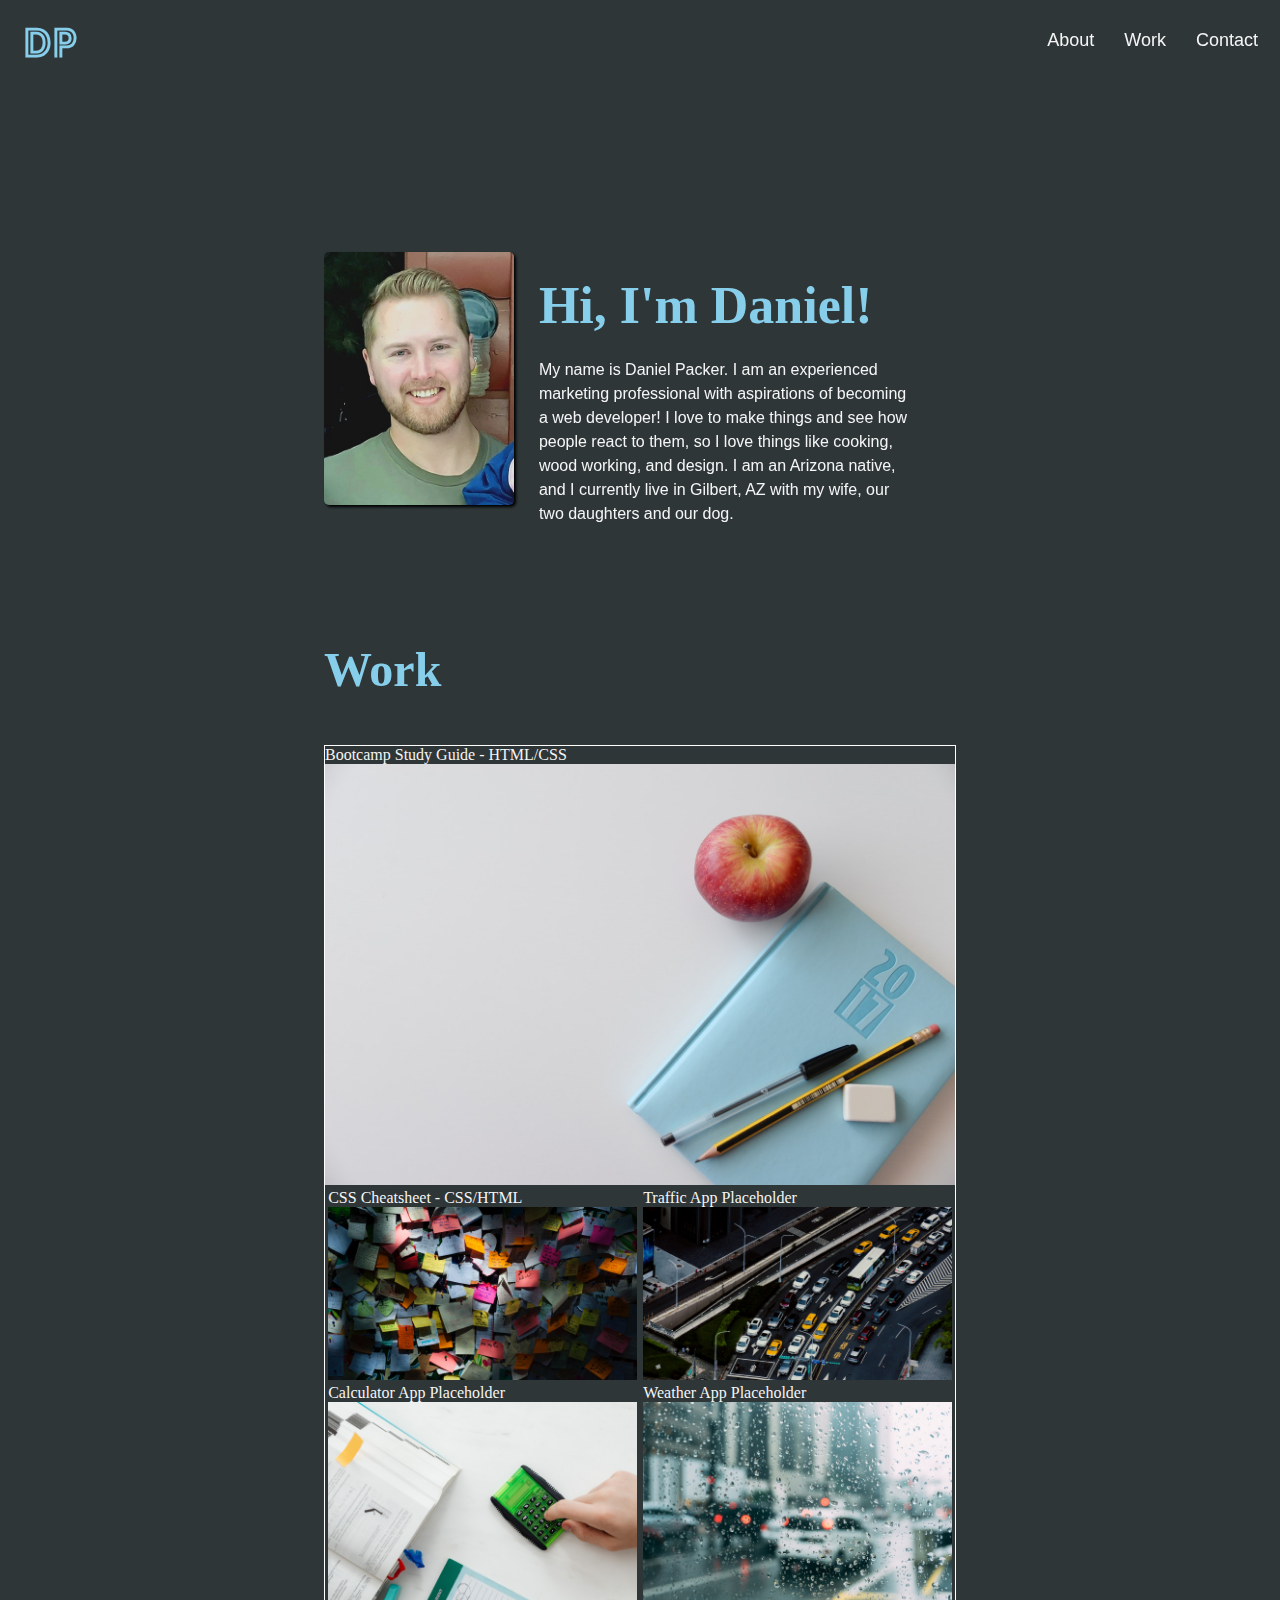
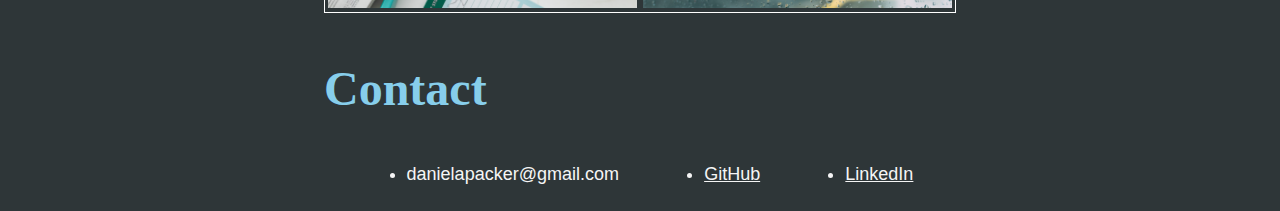
<file: index.html>
<!DOCTYPE html>
<html>
    <head>
        <title>Daniel Packer</title>
        <meta charset="UTF-8">
        <link rel="stylesheet" type="text/css" href="./assets/style.css"/>
    </head>

    <body>
        <header class="sticky">
            <h1>DP</h1>
            <nav>
                <a href="#about">About</a>
                <a href="#work">Work</a>
                <a href="#contact">Contact</a>
            </nav>
        </header>

        <main class="main">
            <section id="about">
                <h2>Hi, I'm Daniel!</h2>
                <p>
                    My name is Daniel Packer. I am an experienced marketing
                    professional with aspirations of becoming a web developer!
                    I love to make things and see how people react to them,
                    so I love things like cooking, wood working, and design.
                    I am an Arizona native, and I currently live in Gilbert, AZ 
                    with my wife, our two daughters and our dog.
                </p>
                <img id="me" src="./assets/images/cropped-cabin-picture.jpg" alt="Daniel Packer"/>
            </section>
            <section id="work">
                <h3>Work</h3>
                    <section id="big-one">
                        <section id="row1">
                            <section >
                                <header>Bootcamp Study Guide - HTML/CSS</header>
                                <a href="https://dpackaz.github.io/prework-study-guide/">
                                    <img id="study-guide" src="./assets/images/student-desk.jpg" alt="student desk"/>
                                </a>
                            </section>
                        </section>
                        <section id="row2">
                            <section class="cards">
                                <header>CSS Cheatsheet - CSS/HTML</header>
                                <a href="https://dpackaz.github.io/css-snippet-cheatsheet/">    
                                    <img src="./assets/images/sticky-notes.jpg" alt="sticky-notes"/>
                                </a>
                            </section>
                            <section class="cards">
                                <header>Traffic App Placeholder</header>
                                <img src="./assets/images/traffic.jpg" alt="traffic jam"/>
                            </section>
                        </section>
                        <section id="row3">
                            <section class="cards">
                                <header>Calculator App Placeholder</header>
                                <img src="./assets/images/calculator.jpg" alt="calculator"/>
                            </section>
                            <section class="cards">
                                <header>Weather App Placeholder</header>
                                <img src="./assets/images/rain.jpg" alt="rainy street"/>
                            </section>
                        </section>
                    </section>
            </section>
        </main>

        <section id="contact">
            <h3>Contact</h3>
            <ul>
                <li>danielapacker@gmail.com</li>
                <li><a href="https://github.com/dpackaz">GitHub</a></li>
                <li><a href="https://www.linkedin.com/in/daniel-packer-az/">LinkedIn</a></li>
            </ul>
        </section>


    </body>

</html>
</file>
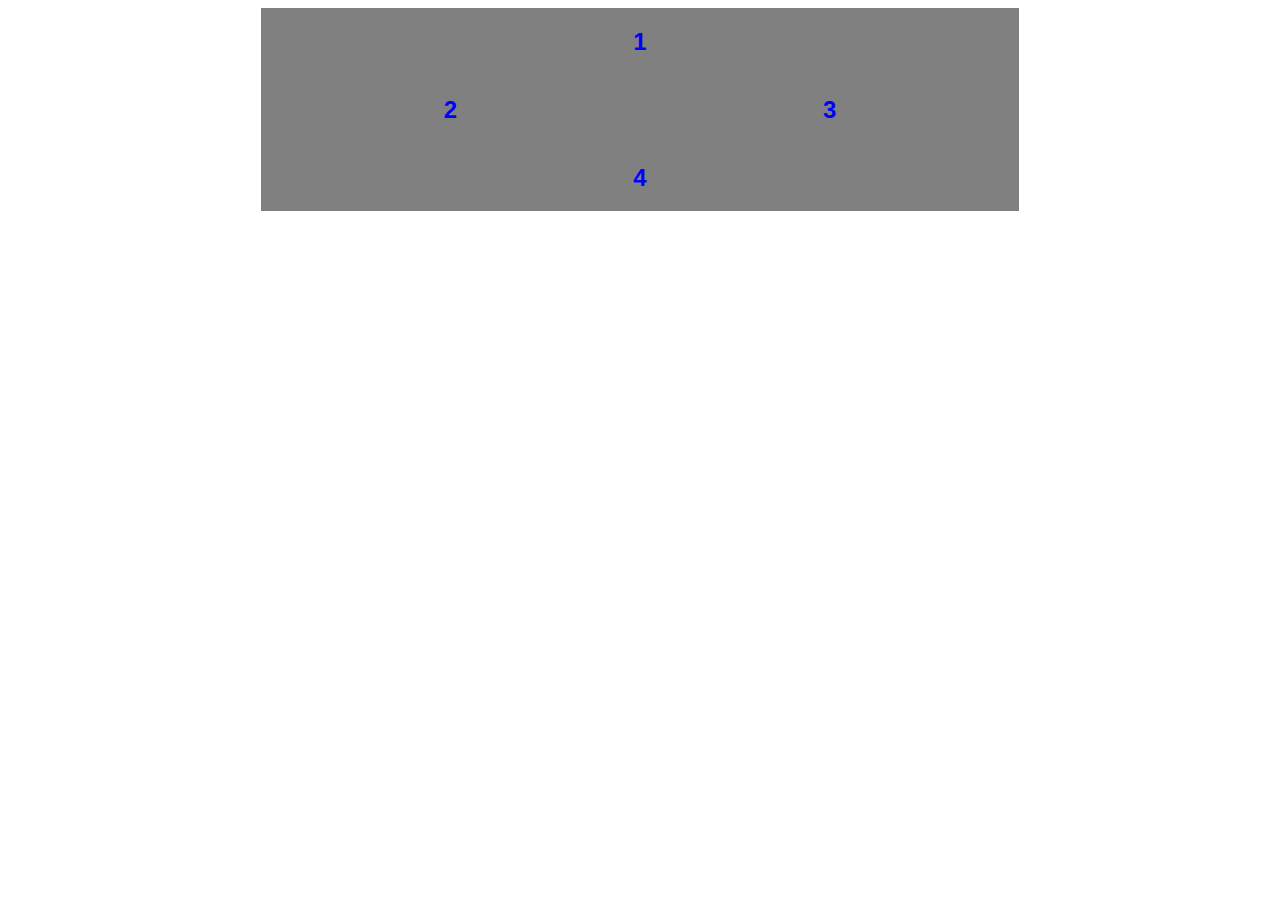
<file: index2.html>
<!DOCTYPE html>
<html>
    <head>
        <title>Daniel Packer</title>
        <meta charset="UTF-8">
        <link rel="stylesheet" type="text/css" href="./assets/style2.css"/>
    </head>

    <body>
        <section id ="box">
            <section id = "big-card">
                <h2>1</h2>
            </section>
            
            <section class = "card">
                <h2>2</h2>
            </section>

            <section class = "card">
                <h2>3</h3>
            </section>

            <section class = "card">
                <h2>4</h2>
            </section>
        </section>
    </body>
</html>
</file>
<file: assets/style.css>
:root {
    --main-background: #2e3638;
    --accent-text: skyblue;
    --basic-text: whitesmoke;
}

* {
    box-sizing: border-box;
    color: var(--basic-text);
}

body {
    background-color: var(--main-background);
    display:flex;
    flex-direction:column;
}

header {
    display:flex;
    flex-wrap:wrap;
    justify-content:space-between;
}

h1 {
    display: flex;
    justify-content: flex-start;
    font-family: Train-One;
    font-size: 36px;
    color: var(--accent-text);
    margin: 15px;
}

nav {
    flex-wrap: wrap;
    display:flex;
    margin:15px;

}

nav a {
    display: flex;
    flex-direction: row;
    justify-content: flex-end;
    font-family: sans-serif;
    font-size: 18px;
    text-decoration: none;
    margin: 15px;
}

/*Nav bar hover animation*/
nav a:hover {
    transition: all 0.2s ease-in-out;
    text-shadow: 2px 2px black;
    color: var(--accent-text);
}

.sticky {
    position: fixed;
    top: 0;
    width: 100%;
}

/*main landing section*/
#about h2 {
    color: var(--accent-text);
    font-size: 52px;
    position: relative;
    left: 42%;
    top: 225px;
}

p {
    font-family: sans-serif;
    position: relative;
    left: 42%;
    top: 205px;
    width: 30%;
    color: var(--basic-text);
    line-height: 150%;
}
/*picture of me*/
#me {
    width: 15%;
    height: auto;
    position: relative;
    left:25%;
    top:-85px;
    box-shadow: 2px 2px 3px black;
    border-radius: 5px ;
}

.main {
    display: flex;
    flex-wrap: wrap;
}

/*Work heading*/
#work h3 {
    color: var(--accent-text);
    font-size: 48px;
    position: relative;
    left: 25%;
}

/*work cards*/
#big-one {
    width: 50%;
    border: 1px solid white;
    margin: auto;
}

#row1 {
    display: flex; 
}

#study-guide {
    width: 100%;
}

.cards {
    width: 49%;
}

.cards img{
    width: 100%;
}

#row2 {
    display: flex;
    flex-direction: row;
    justify-content: space-around;
}

#row3 {
    display: flex;
    flex-direction: row;
    justify-content: space-around;
}


/*contact section*/
#contact h3 {
    color: var(--accent-text);
    font-size: 48px;
    position: relative;
    left: 25%;
}

#contact ul {
    display: flex;
    flex-direction: row;
    justify-content: space-around;
    font-family: sans-serif;
    font-size: 18px;
    text-decoration: none;
    width: 50%;
    margin-left: 25%;
}


@media screen and (max-width: 980px) {
    #row1 {
        flex: 1 0 50%;
    }
}





/*
.study-guide-card {
    margin-left: 50%;
    flex: 2 0 100%;
    position: relative;
}

.study-guide-card img {
    width: 100%;
    min-width: 500px;
}

.study-guide-card header {
    font-size: 18px;
    font-family: sans-serif;
    position:absolute;
    top: 5%;
    background-color: #2e3638;
    width: 100%;
}

.card1 {
    margin-left: 50%;
    flex: 1 0 0;
    position: relative;
    text-align: left;

}

.card1 img {
    width: 50%;
    min-width: 50%;
}

.card1 header {
    font-size: 18px;
    font-family: sans-serif;
    position:absolute;
    top: 5%;
    background-color: #2e3638;
    width: 100%;
}

.card2 {
    margin-left: 50%;
    flex: 1 0 0;
    position: relative;
    text-align: right;

}

.card2 img {
    width: 50%;
    min-width: 50%;
}

.card2 header {
    font-size: 18px;
    font-family: sans-serif;
    position:absolute;
    top: 5%;
    background-color: #2e3638;
    width: 100%;
}
*/

@font-face {
    font-family: 'Train-One';
    src: url('TrainOne-Regular.ttf');
}
</file>
<file: assets/style2.css>
.card {
    font-family: sans-serif;
    color:blue;
    background-color: gray;
    width: 49%;
    height: auto;
    border-color: black;
    border-width: 8px;
    flex: 1 0 49%;
    text-align: center;
}

#big-card {
    font-family: sans-serif;
    color:blue;
    background-color: gray;
    width: 100%;
    height: auto;
    border-color: black;
    border-width: 8px;
    flex: 2 0 100%;
    text-align: center;
}

#box {
    display: flex;
    flex-direction: row;
    flex-wrap: wrap;
    width: 60%;
    position: relative;
    margin-left: 20%;
}
</file>
